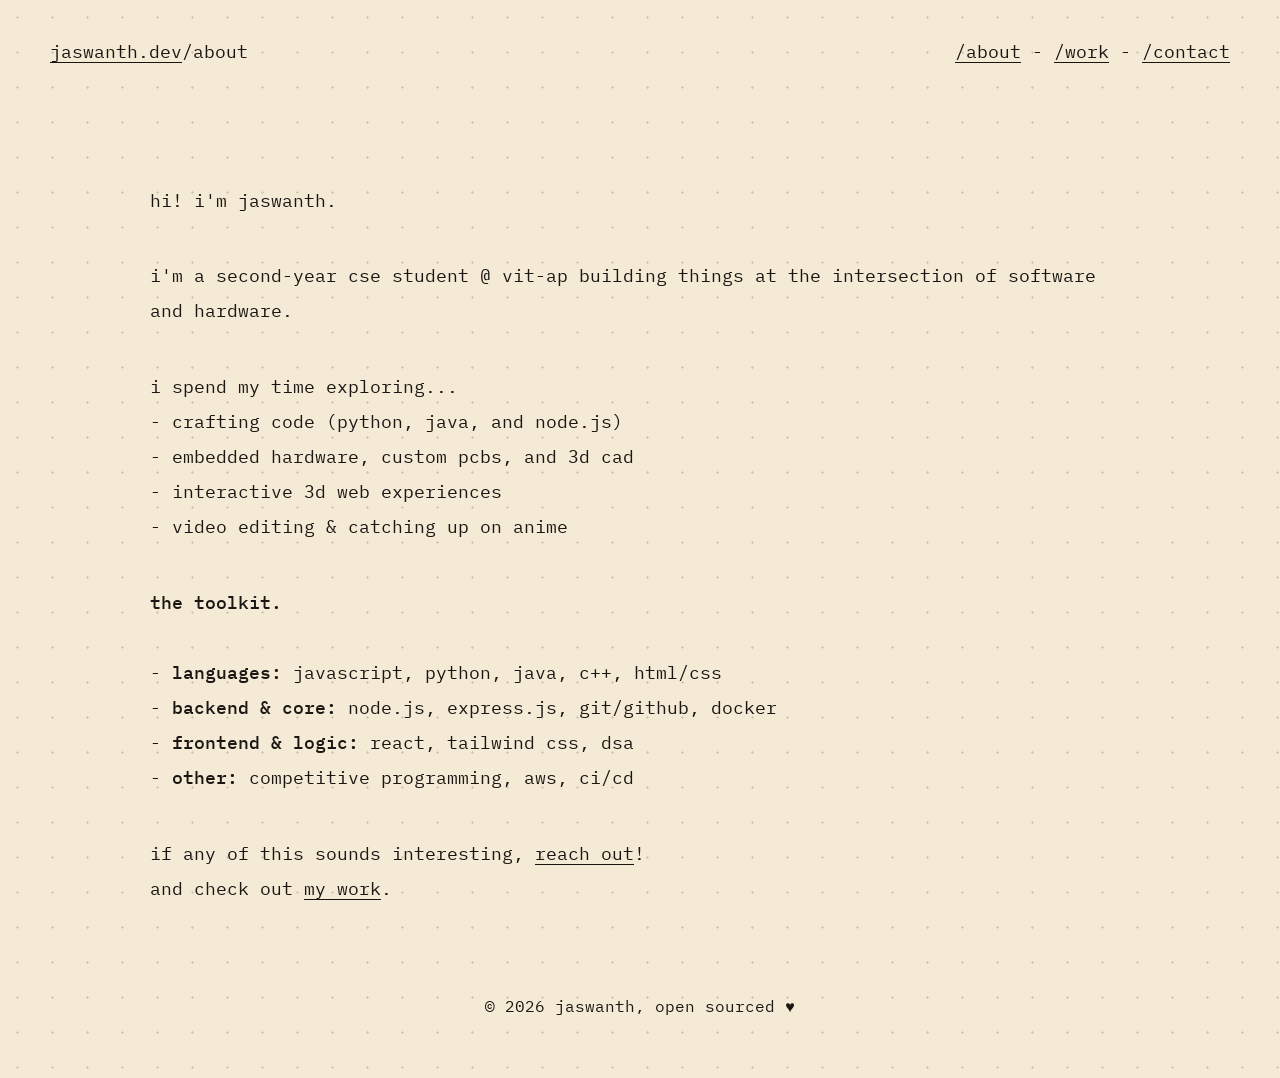
<file: about.html>
<!DOCTYPE html>
<html lang="en">

<head>
    <meta charset="UTF-8">
    <meta name="viewport" content="width=device-width, initial-scale=1.0">
    <meta name="description" content="Learn more about Jaswanth, a computer science student building hardware and software.">
    <meta name="theme-color" content="#f4ead5">
    <title>About | Jaswanth</title>
    <meta property="og:title" content="About | Jaswanth">
    <meta property="og:description" content="Learn more about Jaswanth and his toolkit.">
    <meta property="og:type" content="profile">

    <link rel="preconnect" href="https://fonts.googleapis.com">
    <link rel="preconnect" href="https://fonts.gstatic.com" crossorigin>
    <link href="https://fonts.googleapis.com/css2?family=IBM+Plex+Mono:wght@400;500;700&display=swap" rel="stylesheet">

    <link rel="stylesheet" href="./style.css">
    <link rel="stylesheet" href="./contact.css">
</head>

<body>



    <header class="sub-header">
        <div class="breadcrumb">
            <a href="index.html">jaswanth.dev</a>/about
        </div>
        <nav class="sub-nav" aria-label="Page navigation">
            <a href="about.html">/about</a> -
            <a href="work.html">/work</a> -
            <a href="contact.html">/contact</a>
        </nav>
    </header>

    <main class="text-page-content">
        <p>hi! i'm jaswanth.</p>

        <div class="text-section">
            <p>i'm a second-year cse student @ vit-ap building things at the intersection of software and hardware.</p>
        </div>

        <div class="text-section">
            <p>i spend my time exploring...</p>
            <p>- crafting code (python, java, and node.js)</p>
            <p>- embedded hardware, custom pcbs, and 3d cad</p>
            <p>- interactive 3d web experiences</p>
            <p>- video editing & catching up on anime</p>
        </div>

        <div class="text-section">
            <p><strong>the toolkit.</strong></p>
            <br>
            <p>- <strong>languages:</strong> javascript, python, java, c++, html/css</p>
            <p>- <strong>backend & core:</strong> node.js, express.js, git/github, docker</p>
            <p>- <strong>frontend & logic:</strong> react, tailwind css, dsa</p>
            <p>- <strong>other:</strong> competitive programming, aws, ci/cd</p>

        </div>

        <div class="text-section">
            <p>if any of this sounds interesting, <a href="contact.html">reach out</a>!</p>
            <p>and check out <a href="work.html">my work</a>.</p>
        </div>
    </main>

    <div class="bottom-footer fade-on-scroll"
        style="position: relative; margin-top: 6rem; padding-bottom: 2rem; width: 100%; text-align: center;">
        © 2026 jaswanth, open sourced ♥
    </div>
    <script src="./dots.js"></script>
</body>

</html>
</file>
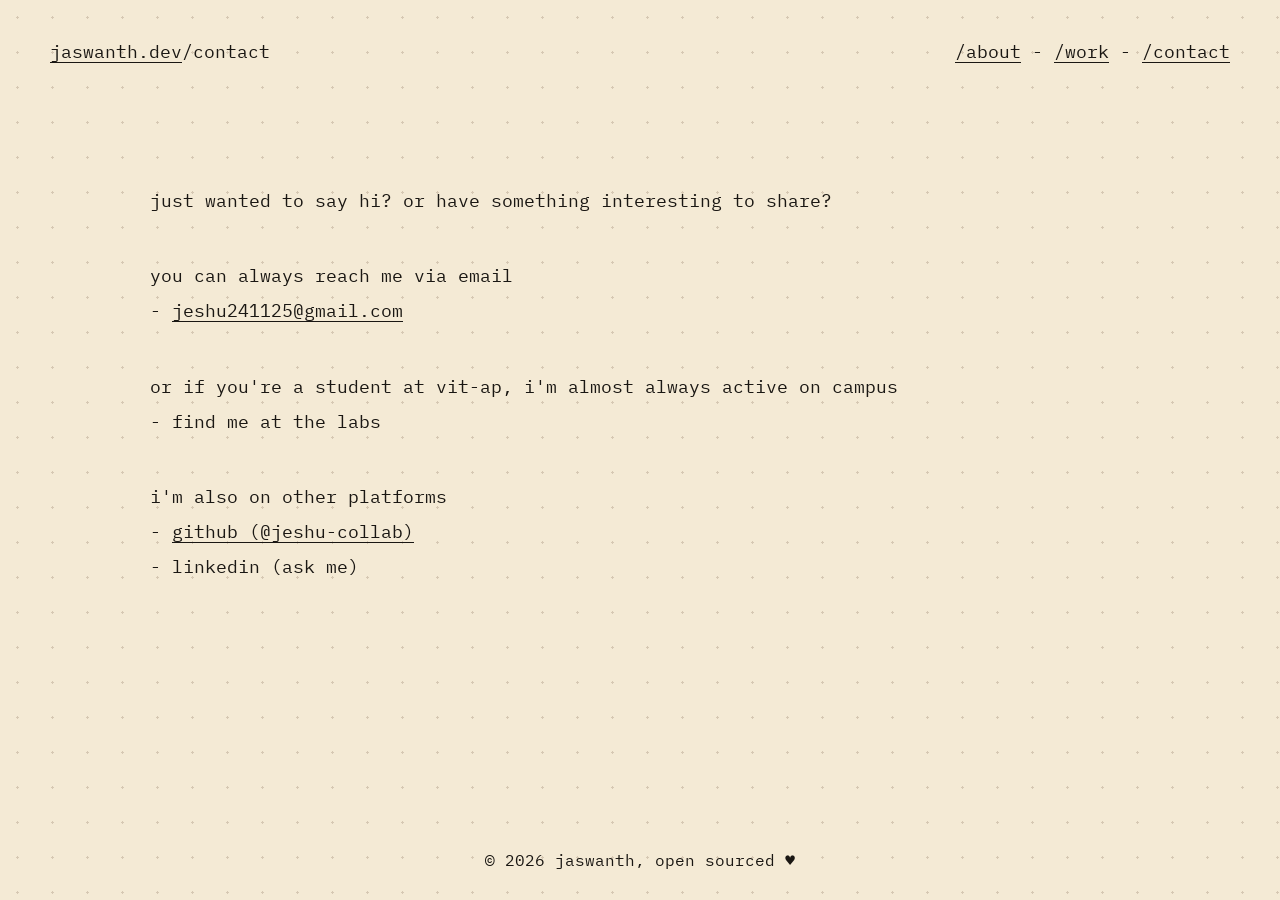
<file: contact.html>
<!DOCTYPE html>
<html lang="en">

<head>
    <meta charset="UTF-8">
    <meta name="viewport" content="width=device-width, initial-scale=1.0">
    <meta name="description" content="Get in touch with Jaswanth by email or GitHub.">
    <meta name="theme-color" content="#f4ead5">
    <title>Contact | Jaswanth</title>
    <meta property="og:title" content="Contact | Jaswanth">
    <meta property="og:description" content="Ways to get in touch with Jaswanth.">
    <meta property="og:type" content="website">

    <link rel="preconnect" href="https://fonts.googleapis.com">
    <link rel="preconnect" href="https://fonts.gstatic.com" crossorigin>
    <link href="https://fonts.googleapis.com/css2?family=IBM+Plex+Mono:wght@400;500;700&display=swap" rel="stylesheet">

    <link rel="stylesheet" href="./style.css">
    <link rel="stylesheet" href="./contact.css">
</head>

<body>

    <header class="sub-header">
        <div class="breadcrumb">
            <a href="index.html">jaswanth.dev</a>/contact
        </div>
        <nav class="sub-nav" aria-label="Page navigation">
            <a href="about.html">/about</a> -
            <a href="work.html">/work</a> -
            <a href="contact.html">/contact</a>
        </nav>
    </header>

    <main class="text-page-content">
        <p>just wanted to say hi? or have something interesting to share?</p>

        <div class="text-section">
            <p>you can always reach me via email</p>
            <p>- <a href="https://mail.google.com/mail/?view=cm&fs=1&to=jeshu241125@gmail.com"
                    target="_blank" rel="noopener noreferrer">jeshu241125@gmail.com</a></p>
        </div>

        <div class="text-section">
            <p>or if you're a student at vit-ap, i'm almost always active on campus</p>
            <p>- find me at the labs</p>
        </div>

        <div class="text-section">
            <p>i'm also on other platforms</p>
            <p>- <a href="https://github.com/jeshu-collab" target="_blank" rel="noopener noreferrer">github (@jeshu-collab)</a></p>
            <p>- <a>linkedin (ask me)</a></p>
        </div>
    </main>

    <div class="bottom-footer"
        style="position: fixed; bottom: 30px; text-align: center; width: 100%; left: 0; color: #554d44;">
        © 2026 jaswanth, open sourced ♥
    </div>

    <script src="./dots.js"></script>
</body>

</html>
</file>
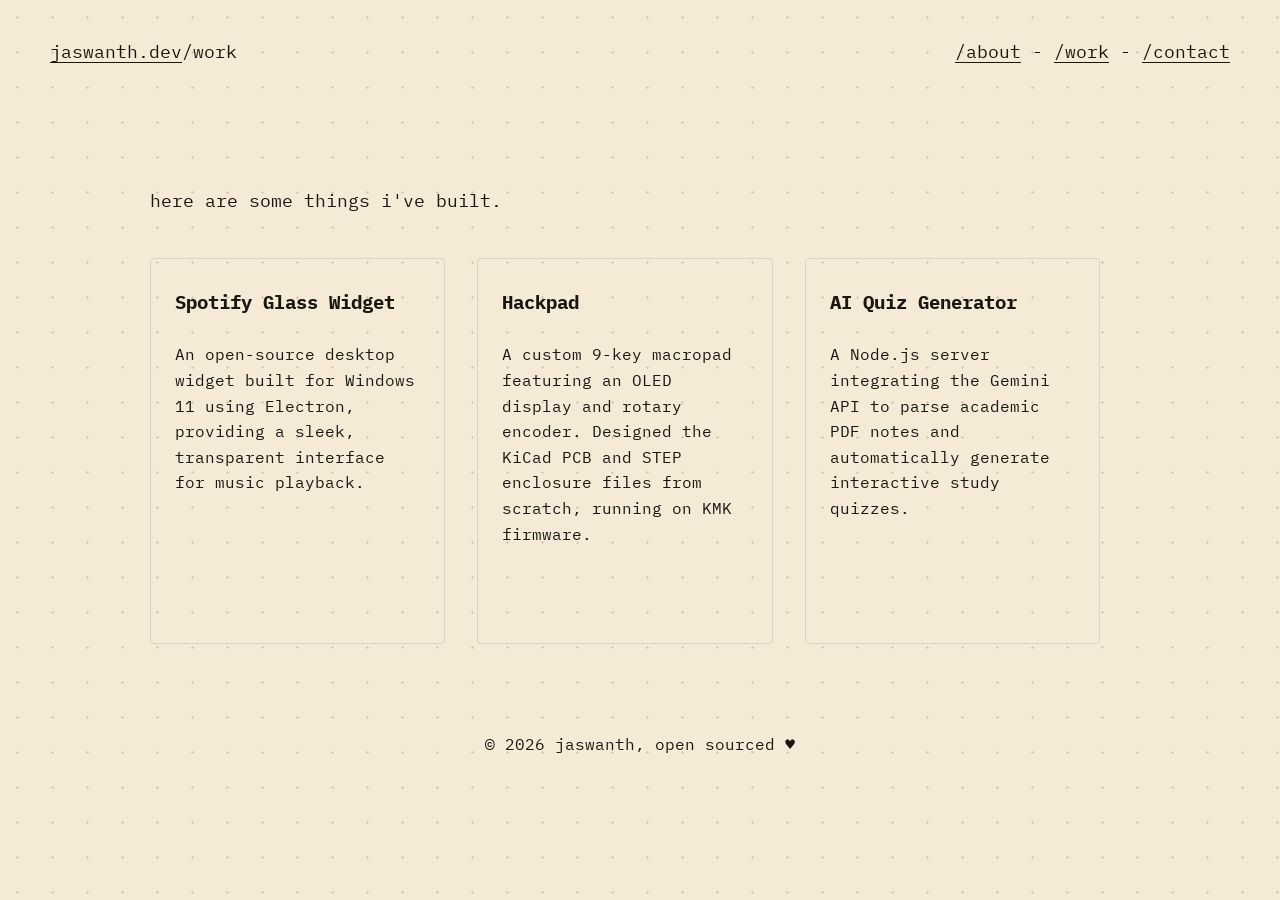
<file: work.html>
<!DOCTYPE html>
<html lang="en">

<head>
    <meta charset="UTF-8">
    <meta name="viewport" content="width=device-width, initial-scale=1.0">
    <meta name="description" content="Selected hardware and software projects built by Jaswanth.">
    <meta name="theme-color" content="#f4ead5">
    <title>Work | Jaswanth</title>
    <meta property="og:title" content="Work | Jaswanth">
    <meta property="og:description" content="Selected hardware and software projects built by Jaswanth.">
    <meta property="og:type" content="website">


    <link rel="preconnect" href="https://fonts.googleapis.com">
    <link rel="preconnect" href="https://fonts.gstatic.com" crossorigin>
    <link href="https://fonts.googleapis.com/css2?family=IBM+Plex+Mono:wght@400;500;700&display=swap" rel="stylesheet">

    <link rel="stylesheet" href="./style.css">
    <link rel="stylesheet" href="./contact.css">
</head>

<body>



    <header class="sub-header">
        <div class="breadcrumb">
            <a href="index.html">jaswanth.dev</a>/work
        </div>
        <nav class="sub-nav" aria-label="Page navigation">
            <a href="about.html">/about</a> -
            <a href="work.html">/work</a> -
            <a href="contact.html">/contact</a>
        </nav>
    </header>

    <main class="text-page-content">
        <p>here are some things i've built.</p>

        <div class="text-section">
            <div class="project-grid">
                <article class="project-card">
                    <h3>Spotify Glass Widget</h3>
                    <p>An open-source desktop widget built for Windows 11 using Electron, providing a sleek, transparent
                        interface for music playback.</p>
                    <a href="https://github.com/jeshu-collab/Spotify-widget" target="_blank" rel="noopener noreferrer" class="github-btn">view on
                        github ↗</a>
                </article>

                <article class="project-card">
                    <h3>Hackpad</h3>
                    <p>A custom 9-key macropad featuring an OLED display and rotary encoder. Designed the KiCad PCB and
                        STEP enclosure files from scratch, running on KMK firmware.</p>
                    <a href="https://github.com/jeshu-collab/HackPad" target="_blank" rel="noopener noreferrer" class="github-btn">view on github
                        ↗</a>
                </article>

                <article class="project-card">
                    <h3>AI Quiz Generator</h3>
                    <p>A Node.js server integrating the Gemini API to parse academic PDF notes and automatically
                        generate interactive study quizzes.</p>
                    <a href="https://github.com/jeshu-collab/QUIZ-QUESTIONS-GENERATOR" target="_blank" rel="noopener noreferrer"
                        class="github-btn">view on github ↗</a>
                </article>




            </div>
        </div>
    </main>

    <div class="bottom-footer fade-on-scroll"
        style="position: relative; margin-top: 6rem; padding-bottom: 2rem; width: 100%; text-align: center;">
        © 2026 jaswanth, open sourced ♥
    </div>

    <script src="./dots.js"></script>
</body>

</html>
</file>
<file: style.css>
:root {
    --paper: #f4ead5;
    --ink: #1a1713;
    --muted-ink: #554d44;
    --grid: #d6c8b3;
    --grid-focus: #706554;
    --line: #dcd3c6;
}

* {
    box-sizing: border-box;
    margin: 0;
    padding: 0;
    font-family: "IBM Plex Mono", monospace;
}

html {
    scroll-behavior: smooth;
}

body {
    background-color: var(--paper);
    background-image: radial-gradient(var(--grid) 1.2px, transparent 1.2px);
    background-position: 0 0;
    background-size: 35px 35px;
    color: var(--ink);
}

body::before {
    position: fixed;
    inset: 0;
    z-index: -1;
    width: 100vw;
    height: 100vh;
    background-image: radial-gradient(var(--grid-focus) 1.5px, transparent 1.5px);
    background-position: 0 0;
    background-size: 35px 35px;
    content: "";
    opacity: 0;
    pointer-events: none;
    transition: opacity 0.5s ease;
    -webkit-mask: radial-gradient(
        circle 150px at var(--mouse-x, 50%) var(--mouse-y, 50%),
        black 0%,
        transparent 100%
    );
    mask: radial-gradient(
        circle 150px at var(--mouse-x, 50%) var(--mouse-y, 50%),
        black 0%,
        transparent 100%
    );
}

body:hover::before {
    opacity: 1;
}

#scroll-track {
    position: relative;
    height: 350vh;
}

#sticky-container {
    display: grid;
    position: sticky;
    top: 0;
    place-items: center;
    width: 100%;
    height: 100vh;
    overflow: hidden;
}

.center-content {
    display: flex;
    flex-direction: column;
    align-items: center;
    text-align: center;
}

.line {
    max-height: 0;
    margin: 0;
    overflow: hidden;
    opacity: 0;
    padding: 0;
    transition: all 0.6s cubic-bezier(0.25, 1, 0.5, 1);
}

.l1,
.l2 {
    font-size: 2rem;
    font-weight: normal;
}

.l3 {
    font-size: 1.5rem;
    line-height: 1.6;
}

.l4 {
    font-size: 1.3rem;
}

.highlight {
    border-bottom: 2px solid #443c33;
}

.inline-nav a {
    margin: 0 15px;
    color: #443c33;
    font-weight: bold;
    text-decoration: underline;
    text-underline-offset: 6px;
}

.inline-nav a:hover,
.top-logo:hover,
.bottom-skip:hover {
    color: #000;
}

.top-logo,
.bottom-skip,
.bottom-scroll,
.bottom-footer {
    position: absolute;
    color: var(--muted-ink);
    font-size: 1rem;
    text-decoration: none;
    transition: opacity 0.5s ease;
}

.top-logo {
    top: 30px;
    left: 30px;
}

.bottom-skip {
    right: 30px;
    bottom: 30px;
    text-decoration: underline;
}

.bottom-scroll {
    bottom: 40px;
    left: 50%;
    line-height: 1.4;
    text-align: center;
    transform: translateX(-50%);
}

.bottom-footer {
    bottom: 30px;
    left: 0;
    width: 100%;
    text-align: center;
}

.state-0 .l1,
.state-1 .l1 {
    max-height: 60px;
    margin-bottom: 10px;
    opacity: 1;
}

.state-1 .l2 {
    max-height: 60px;
    opacity: 1;
}

.state-2 .l1 {
    max-height: 0;
    margin-bottom: -20px;
    opacity: 0;
    transform: translateY(-20px);
}

.state-2 .l2 {
    max-height: 60px;
    margin-bottom: 25px;
    opacity: 1;
}

.state-2 .l3 {
    max-height: 100px;
    margin-bottom: 25px;
    opacity: 1;
}

.state-3 .l1 {
    display: none;
}

.state-3 .l2 {
    max-height: 60px;
    margin-bottom: 25px;
    opacity: 1;
}

.state-3 .l3 {
    max-height: 100px;
    margin-bottom: 35px;
    opacity: 1;
}

.state-3 .l4 {
    max-height: 50px;
    opacity: 1;
}

.state-0 .top-logo,
.state-0 .bottom-footer,
.state-1 .top-logo,
.state-1 .bottom-footer,
.state-2 .top-logo,
.state-2 .bottom-footer {
    opacity: 0;
    pointer-events: none;
}

.state-0 .bottom-scroll,
.state-0 .bottom-skip,
.state-1 .bottom-scroll,
.state-1 .bottom-skip,
.state-2 .bottom-scroll,
.state-2 .bottom-skip {
    opacity: 1;
}

.state-3 .top-logo,
.state-3 .bottom-footer {
    opacity: 1;
}

.state-3 .bottom-scroll,
.state-3 .bottom-skip {
    opacity: 0;
    pointer-events: none;
}

.state-0 .bottom-skip,
.state-1 .bottom-skip,
.state-2 .bottom-skip {
    pointer-events: auto;
}

.project-grid {
    display: grid;
    grid-template-columns: repeat(auto-fit, minmax(300px, 1fr));
    gap: 1.5rem;
    margin-top: 2rem;
}

.project-card {
    padding: 1.5rem;
    border: 1px solid var(--line);
    border-radius: 4px;
    background: transparent;
    transition: transform 0.2s ease, background-color 0.2s ease;
}

.project-card:hover {
    background-color: #f6efe6;
    transform: translateY(-3px);
}

.project-card h3 {
    margin-bottom: 0.5rem;
    font-size: 1.2rem;
}

.text-section strong {
    font-weight: 500;
}

a {
    transition: color 0.2s ease;
}

a:focus-visible {
    outline: 2px solid var(--grid-focus);
    outline-offset: 4px;
}

@media (max-width: 700px) {
    .sub-header {
        align-items: flex-start;
        flex-direction: column;
        gap: 18px;
        padding: 25px;
    }

    .text-page-content {
        margin: 50px auto 90px;
        padding: 0 25px;
    }

    .project-grid {
        grid-template-columns: 1fr;
    }

    .top-logo {
        top: 20px;
        left: 20px;
    }

    .bottom-skip {
        right: 20px;
        bottom: 20px;
    }

    .l1,
    .l2 {
        font-size: 1.6rem;
    }

    .l3 {
        max-width: 90vw;
        font-size: 1.15rem;
    }

    .l4 {
        font-size: 1rem;
    }
}

@media (prefers-reduced-motion: reduce) {
    html {
        scroll-behavior: auto;
    }

    *,
    *::before,
    *::after {
        transition-duration: 0.01ms !important;
        animation-duration: 0.01ms !important;
        animation-iteration-count: 1 !important;
    }
}
</file>
<file: contact.css>
body {
    color: var(--ink, #1a1713);
    font-family: "IBM Plex Mono", monospace;
}

.sub-header {
    display: flex;
    justify-content: space-between;
    padding: 40px 50px;
    color: var(--ink, #1a1713);
    font-size: 1.1rem;
}

.sub-header a,
.text-section a {
    color: var(--ink, #1a1713);
    text-decoration-thickness: 1px;
    text-underline-offset: 4px;
}

.sub-header a:hover,
.text-section a:hover,
.github-btn:hover {
    color: #000;
}

.text-page-content {
    max-width: 1050px;
    margin: 80px auto 120px 100px;
    padding: 0 50px;
    font-size: 1.1rem;
    line-height: 2;
}

.text-section {
    margin-top: 40px;
}

.bottom-footer {
    color: var(--ink, #1a1713) !important;
}

.project-grid {
    grid-template-columns: repeat(auto-fit, minmax(280px, 1fr));
    gap: 2rem;
}

.project-card {
    display: flex;
    position: relative;
    flex-direction: column;
    padding: 1.5rem;
    border: 1px solid var(--line, #dcd3c6);
    border-radius: 4px;
    background: transparent;
    transition: transform 0.3s ease, background-color 0.3s ease;
}

.project-card:hover {
    background-color: #f2ebe1;
    transform: translateY(-5px);
}

.project-card h3 {
    min-height: 3.2rem;
    margin-bottom: 0.5rem;
    font-size: 1.2rem;
}

.project-card p {
    flex-grow: 1;
    margin-bottom: 1.5rem;
    font-size: 1rem;
    line-height: 1.6;
}

.github-btn {
    visibility: hidden;
    margin-top: auto;
    padding-top: 1rem;
    border-top: 1px dashed var(--line, #dcd3c6);
    font-size: 0.95rem;
    font-weight: bold;
    opacity: 0;
    text-decoration: none !important;
    transform: translateY(10px);
    transition: all 0.3s ease;
}

.project-card:hover .github-btn {
    visibility: visible;
    opacity: 1;
    transform: translateY(0);
}

.fade-on-scroll {
    opacity: 0;
    transform: translateY(15px);
    transition: opacity 0.6s ease-out, transform 0.6s ease-out;
}

.fade-on-scroll.is-visible {
    opacity: 1;
    transform: translateY(0);
}
</file>
